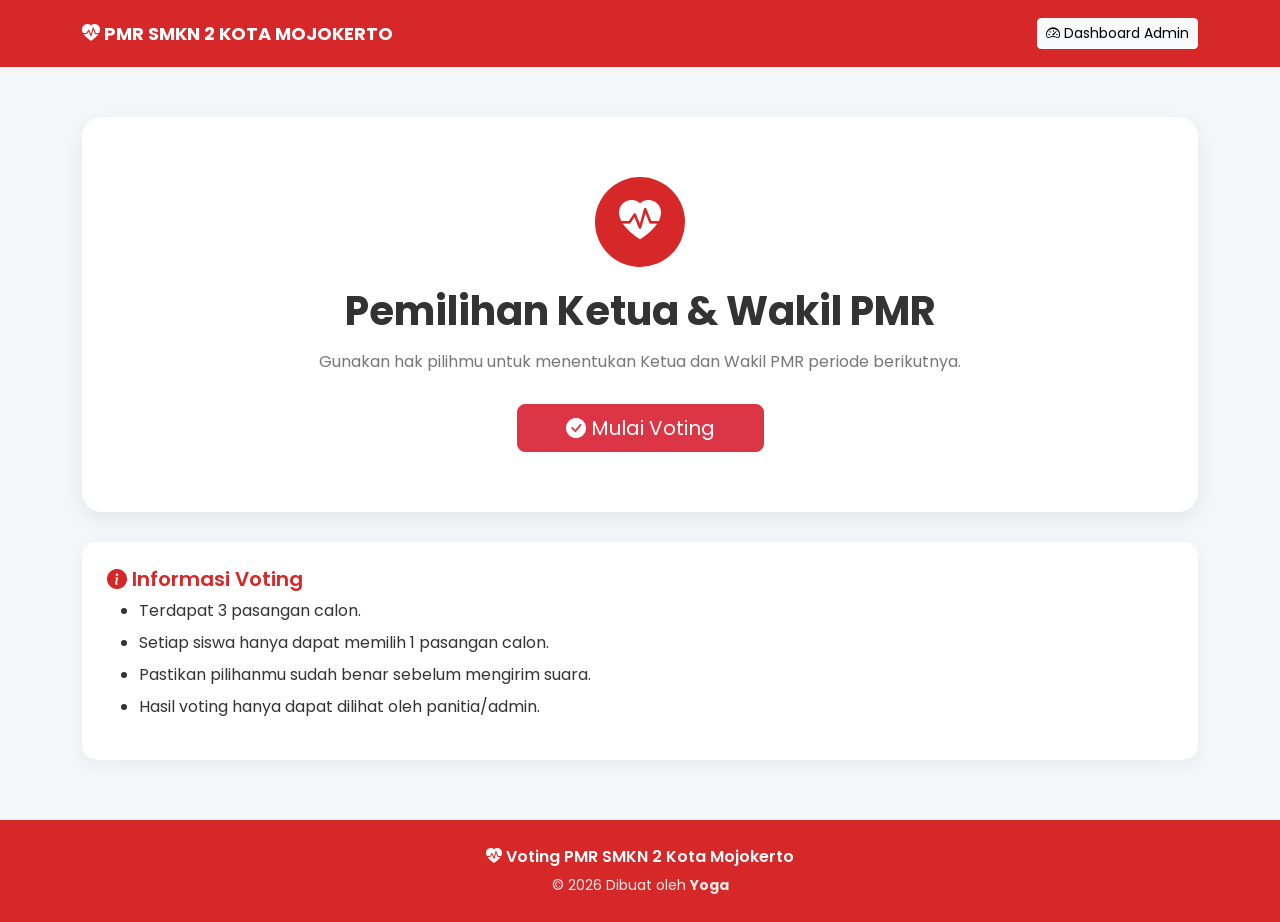
<file: index.html>
<!DOCTYPE html>
<html lang="id">
<head>
    <meta charset="UTF-8">
    <meta name="viewport" content="width=device-width, initial-scale=1.0">

    <title>Voting PMR</title>

    <link href="https://cdn.jsdelivr.net/npm/bootstrap@5.3.3/dist/css/bootstrap.min.css" rel="stylesheet">
    <link href="https://cdn.jsdelivr.net/npm/bootstrap-icons@1.11.3/font/bootstrap-icons.css" rel="stylesheet">
    <link rel="stylesheet" href="style.css">
</head>

<body>

<nav class="navbar navbar-dark">
    <div class="container">
        <span class="navbar-brand fw-bold">
            <i class="bi bi-heart-pulse-fill"></i>
            PMR SMKN 2 KOTA MOJOKERTO
        </span>

        <!-- DASHBOARD ADMIN -->
        <a href="admin.html" class="btn btn-light btn-sm">
            <i class="bi bi-speedometer2"></i>
            Dashboard Admin
        </a>
    </div>
</nav>

<div class="container">

    <div class="hero text-center">

        <div class="icon-pmr">
            <i class="bi bi-heart-pulse-fill"></i>
        </div>

        <h1>Pemilihan Ketua & Wakil PMR</h1>

        <p>
            Gunakan hak pilihmu untuk menentukan Ketua dan Wakil PMR
            periode berikutnya.
        </p>

        <a href="voting.html" class="btn btn-danger btn-lg px-5">
            <i class="bi bi-check-circle-fill"></i>
            Mulai Voting
        </a>

    </div>

    <div class="info-box">

        <h5>
            <i class="bi bi-info-circle-fill"></i>
            Informasi Voting
        </h5>

        <ul>
            <li>Terdapat 3 pasangan calon.</li>
            <li>Setiap siswa hanya dapat memilih 1 pasangan calon.</li>
            <li>Pastikan pilihanmu sudah benar sebelum mengirim suara.</li>
            <li>Hasil voting hanya dapat dilihat oleh panitia/admin.</li>
        </ul>

    </div>

</div>

</body>
<footer class="footer">
    <div class="container text-center">
        <p class="mb-1">
            <i class="bi bi-heart-pulse-fill"></i>
            Voting PMR SMKN 2 Kota Mojokerto
        </p>

        <small>
            © 2026 Dibuat oleh <strong>Yoga</strong>
        </small>
    </div>
</footer>
</html>
</file>
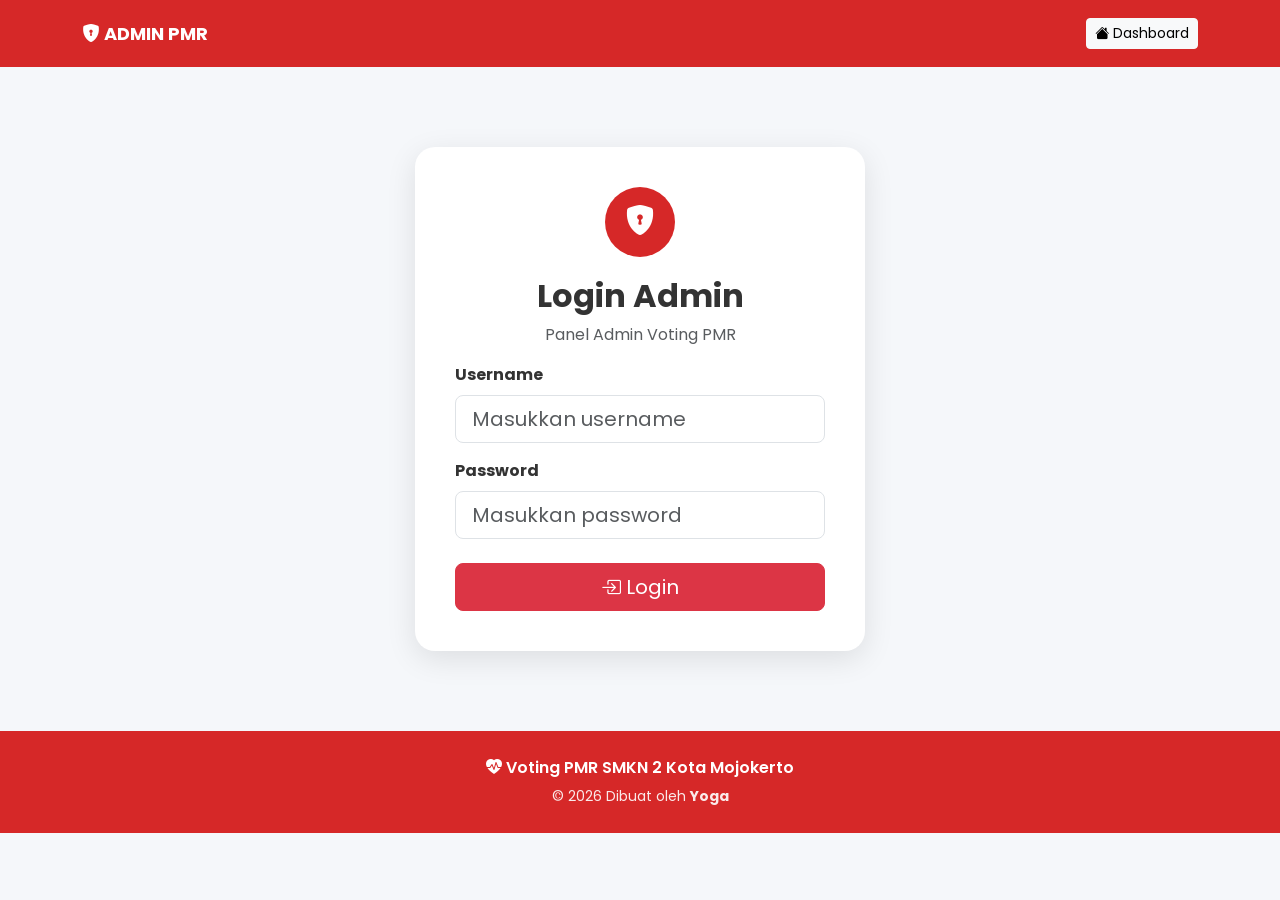
<file: admin.html>
<!DOCTYPE html>
<html lang="id">
<head>
    <meta charset="UTF-8">
    <meta name="viewport" content="width=device-width, initial-scale=1.0">

    <title>Login Admin PMR</title>

    <link href="https://cdn.jsdelivr.net/npm/bootstrap@5.3.3/dist/css/bootstrap.min.css" rel="stylesheet">
    <link href="https://cdn.jsdelivr.net/npm/bootstrap-icons@1.11.3/font/bootstrap-icons.css" rel="stylesheet">
    <link rel="stylesheet" href="style.css">
</head>

<body>

<nav class="navbar navbar-dark">
    <div class="container">

        <span class="navbar-brand fw-bold">
            <i class="bi bi-shield-lock-fill"></i>
            ADMIN PMR
        </span>

        <!-- KEMBALI KE INDEX -->
        <a href="index.html" class="btn btn-light btn-sm">
            <i class="bi bi-house-fill"></i>
            Dashboard
        </a>

    </div>
</nav>

<div class="container">

    <div class="admin-login">

        <div class="admin-icon">
            <i class="bi bi-shield-lock-fill"></i>
        </div>

        <h2 class="text-center">
            Login Admin
        </h2>

        <p class="text-center text-muted">
            Panel Admin Voting PMR
        </p>

        <div class="mb-3">
            <label class="form-label fw-bold">
                Username
            </label>

            <input
                type="text"
                id="usernameAdmin"
                class="form-control form-control-lg"
                placeholder="Masukkan username"
            >
        </div>

        <div class="mb-4">
            <label class="form-label fw-bold">
                Password
            </label>

            <input
                type="password"
                id="passwordAdmin"
                class="form-control form-control-lg"
                placeholder="Masukkan password"
            >
        </div>

        <button onclick="loginAdmin()" class="btn btn-danger btn-lg w-100">
            <i class="bi bi-box-arrow-in-right"></i>
            Login
        </button>

    </div>

</div>

<script src="script.js"></script>

</body>
<footer class="footer">
    <div class="container text-center">
        <p class="mb-1">
            <i class="bi bi-heart-pulse-fill"></i>
            Voting PMR SMKN 2 Kota Mojokerto
        </p>

        <small>
            © 2026 Dibuat oleh <strong>Yoga</strong>
        </small>
    </div>
</footer>

</html>
</file>
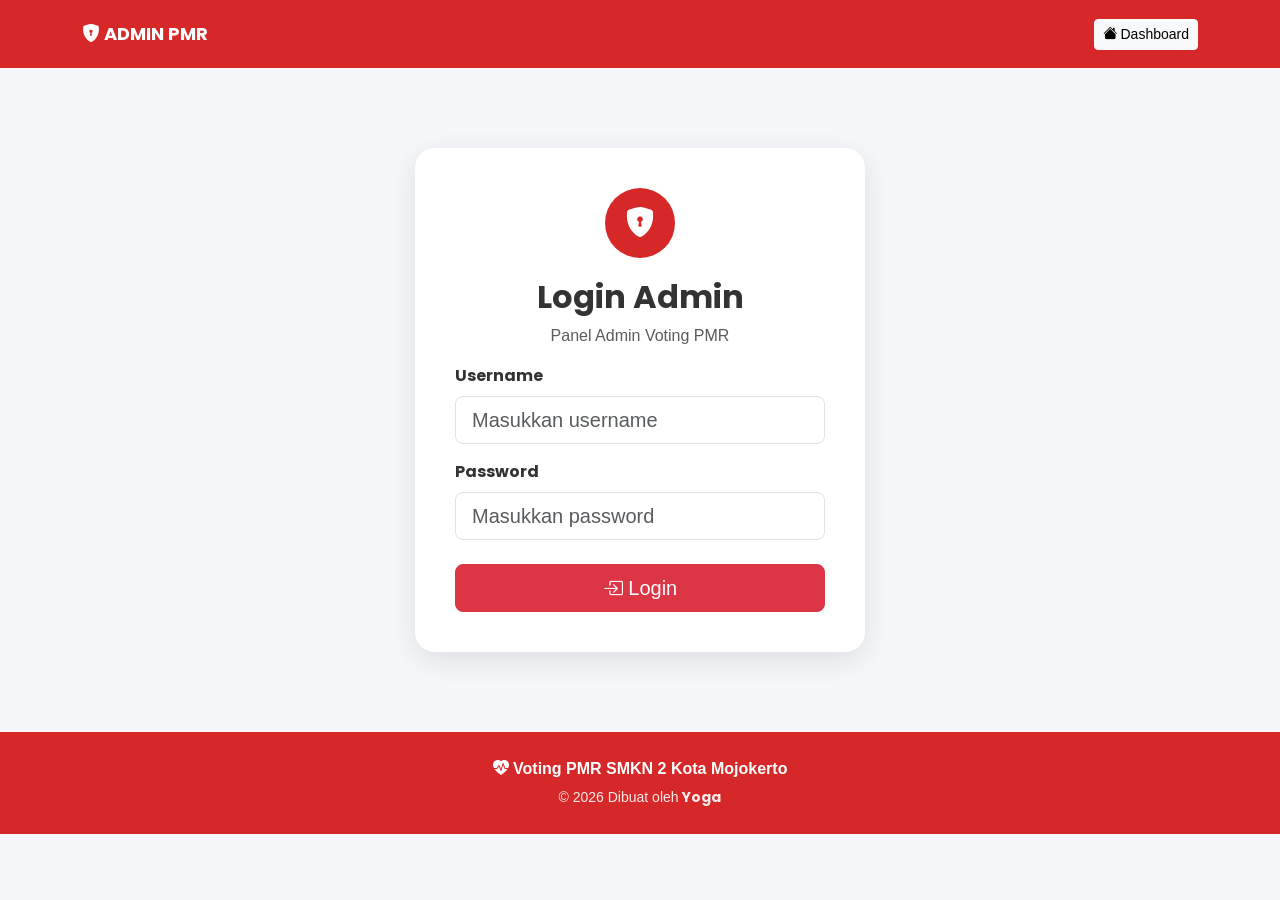
<file: hasil.html>
<!DOCTYPE html>
<html lang="id">
<head>
    <meta charset="UTF-8">
    <meta name="viewport" content="width=device-width, initial-scale=1.0">

    <title>Hasil Voting PMR</title>

    <link href="https://cdn.jsdelivr.net/npm/bootstrap@5.3.3/dist/css/bootstrap.min.css" rel="stylesheet">
    <link href="https://cdn.jsdelivr.net/npm/bootstrap-icons@1.11.3/font/bootstrap-icons.css" rel="stylesheet">
    <link rel="stylesheet" href="style.css">
</head>

<body onload="cekLoginAdmin()">

<nav class="navbar navbar-dark">

    <div class="container">

        <span class="navbar-brand fw-bold">
            <i class="bi bi-speedometer2"></i>
            DASHBOARD ADMIN PMR
        </span>

        <button
            onclick="logoutAdmin()"
            class="btn btn-light btn-sm"
        >
            <i class="bi bi-box-arrow-right"></i>
            Logout
        </button>

    </div>

</nav>


<div class="container py-5">

    <div class="text-center mb-5">

        <div class="admin-icon">
            <i class="bi bi-bar-chart-fill"></i>
        </div>

        <h1>Hasil Voting</h1>

        <p class="text-muted">
            Rekapitulasi hasil pemilihan Ketua & Wakil PMR
        </p>

    </div>


    <!-- TOTAL SUARA -->

    <div class="total-vote text-center mb-4">

        <h5>
            Total Suara Masuk
        </h5>

        <h1 id="totalSuara">
            0
        </h1>

        <p class="mb-0">
            Suara
        </p>

    </div>


    <!-- HASIL PASLON -->

    <div class="row g-4 mb-5">

        <!-- PASLON 01 -->

        <div class="col-md-4">

            <div class="result-card">

                <div class="nomor-paslon">
                    01
                </div>

                <h4>
                    ALFI KHUMIDATIN NUSROH
                </h4>

                <p>
                    Ketua
                </p>

                <h5>
                    SEFFILIA AMANDA
                </h5>

                <p>
                    Wakil Ketua
                </p>

                <div class="progress mt-3">

                    <div
                        id="progress1"
                        class="progress-bar bg-danger"
                        style="width: 0%"
                    >
                        0%
                    </div>

                </div>

                <h3
                    id="suara1"
                    class="mt-3"
                >
                    0 suara
                </h3>

            </div>

        </div>


        <!-- PASLON 02 -->

        <div class="col-md-4">

            <div class="result-card">

                <div class="nomor-paslon">
                    02
                </div>

                <h4>
                    KHOIRUN NISA'
                </h4>

                <p>
                    Ketua
                </p>

                <h5>
                    DHURROTUL FARIDAH
                </h5>

                <p>
                    Wakil Ketua
                </p>

                <div class="progress mt-3">

                    <div
                        id="progress2"
                        class="progress-bar bg-danger"
                        style="width: 0%"
                    >
                        0%
                    </div>

                </div>

                <h3
                    id="suara2"
                    class="mt-3"
                >
                    0 suara
                </h3>

            </div>

        </div>


        <!-- PASLON 03 -->

        <div class="col-md-4">

            <div class="result-card">

                <div class="nomor-paslon">
                    03
                </div>

                <h4>
                    AZZA HILMY NADIROH
                </h4>

                <p>
                    Ketua
                </p>

                <h5>
                    SEPTIN AULIA SAFITRI
                </h5>

                <p>
                    Wakil Ketua
                </p>

                <div class="progress mt-3">

                    <div
                        id="progress3"
                        class="progress-bar bg-danger"
                        style="width: 0%"
                    >
                        0%
                    </div>

                </div>

                <h3
                    id="suara3"
                    class="mt-3"
                >
                    0 suara
                </h3>

            </div>

        </div>

    </div>


    <!-- DATA PEMILIH -->

    <div class="card shadow-sm border-0">

        <div class="card-body">

            <h4 class="mb-4">
                <i class="bi bi-people-fill"></i>
                Data Pemilih
            </h4>

            <div class="table-responsive">

                <table class="table table-bordered table-hover">

                    <thead class="table-danger">

                        <tr>
                            <th>No</th>
                            <th>Nama</th>
                            <th>Paslon</th>
                            <th>Waktu</th>
                        </tr>

                    </thead>

                    <tbody id="tabelPemilih">

                    </tbody>

                </table>

            </div>

        </div>

    </div>


    <div class="text-center mt-4">

        <button
            onclick="hapusData()"
            class="btn btn-outline-danger"
        >
            <i class="bi bi-trash-fill"></i>
            Reset Semua Data
        </button>

    </div>

</div>

<script src="script.js"></script>

</body>

<footer class="footer">
    <div class="container text-center">
        <p class="mb-1">
            <i class="bi bi-heart-pulse-fill"></i>
            Voting PMR SMKN 2 Kota Mojokerto
        </p>

        <small>
            © 2026 Dibuat oleh <strong>Yoga</strong>
        </small>
    </div>
</footer>

</html>
</file>
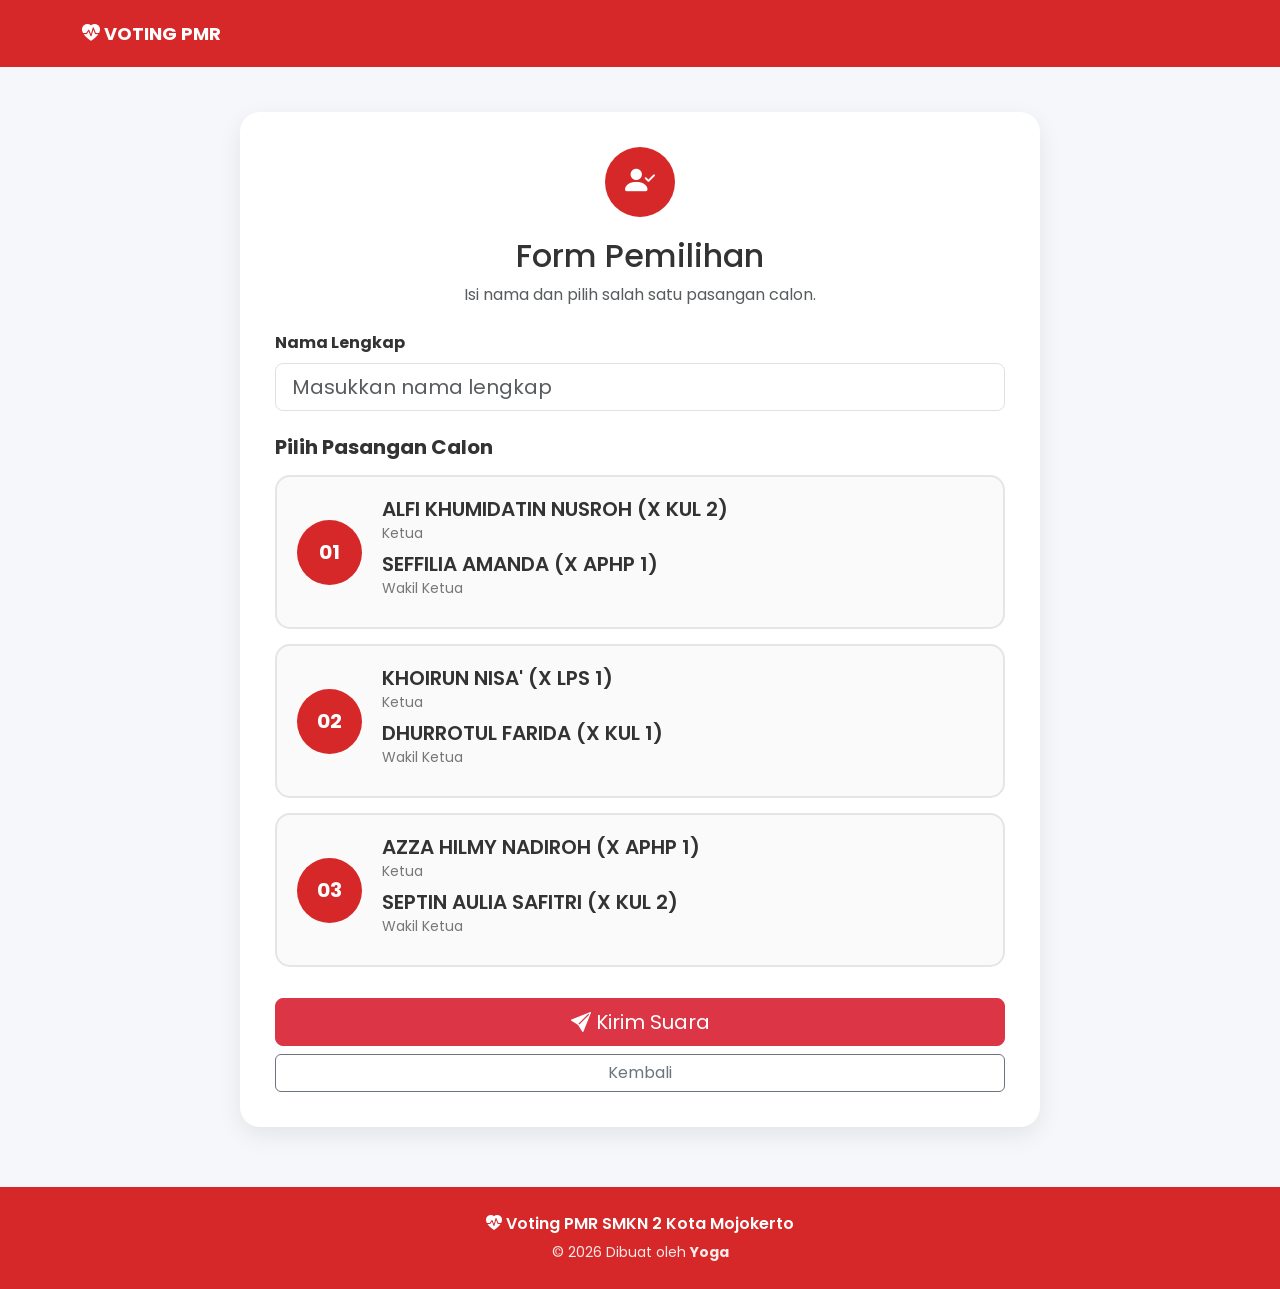
<file: voting.html>
<!DOCTYPE html>
<html lang="id">
<head>
    <meta charset="UTF-8">
    <meta name="viewport" content="width=device-width, initial-scale=1.0">

    <title>Voting Ketua & Wakil PMR</title>

    <link href="https://cdn.jsdelivr.net/npm/bootstrap@5.3.3/dist/css/bootstrap.min.css" rel="stylesheet">
    <link href="https://cdn.jsdelivr.net/npm/bootstrap-icons@1.11.3/font/bootstrap-icons.css" rel="stylesheet">
    <link rel="stylesheet" href="style.css">
</head>

<body>

<nav class="navbar navbar-dark">
    <div class="container">
        <span class="navbar-brand fw-bold">
            <i class="bi bi-heart-pulse-fill"></i>
            VOTING PMR
        </span>
    </div>
</nav>

<div class="container">

    <div class="voting-container">

        <div class="text-center mb-4">
            <div class="admin-icon">
                <i class="bi bi-person-check-fill"></i>
            </div>

            <h2>Form Pemilihan</h2>
            <p class="text-muted">
                Isi nama dan pilih salah satu pasangan calon.
            </p>
        </div>

        <div class="mb-4">
            <label class="form-label fw-bold">
                Nama Lengkap
            </label>

            <input
                type="text"
                id="namaPemilih"
                class="form-control form-control-lg"
                placeholder="Masukkan nama lengkap"
            >
        </div>

        <h5 class="fw-bold mb-3">
            Pilih Pasangan Calon
        </h5>

        <!-- PASLON 01 -->
        <label class="candidate-card">

            <input
                type="radio"
                name="paslon"
                value="1"
            >

            <div class="candidate-content">

                <div class="nomor-paslon">
                    01
                </div>

                <div>
                    <h5>ALFI KHUMIDATIN NUSROH (X KUL 2)</h5>
                    <p>
                        <span>Ketua</span>
                    </p>

                    <h5>SEFFILIA AMANDA (X APHP 1)</h5>
                    <p>
                        <span>Wakil Ketua</span>
                    </p>
                </div>

            </div>

        </label>


        <!-- PASLON 02 -->
        <label class="candidate-card">

            <input
                type="radio"
                name="paslon"
                value="2"
            >

            <div class="candidate-content">

                <div class="nomor-paslon">
                    02
                </div>

                <div>
                    <h5>KHOIRUN NISA' (X LPS 1)</h5>
                    <p>
                        <span>Ketua</span>
                    </p>

                    <h5>DHURROTUL FARIDA (X KUL 1)</h5>
                    <p>
                        <span>Wakil Ketua</span>
                    </p>
                </div>

            </div>

        </label>


        <!-- PASLON 03 -->
        <label class="candidate-card">

            <input
                type="radio"
                name="paslon"
                value="3"
            >

            <div class="candidate-content">

                <div class="nomor-paslon">
                    03
                </div>

                <div>
                    <h5>AZZA HILMY NADIROH (X APHP 1)</h5>
                    <p>
                        <span>Ketua</span>
                    </p>

                    <h5>SEPTIN AULIA SAFITRI (X KUL 2)</h5>
                    <p>
                        <span>Wakil Ketua</span>
                    </p>
                </div>

            </div>

        </label>


        <button
            type="button"
            onclick="kirimVoting()"
            class="btn btn-danger btn-lg w-100 mt-3"
        >
            <i class="bi bi-send-fill"></i>
            Kirim Suara
        </button>

        <a href="index.html" class="btn btn-outline-secondary w-100 mt-2">
            Kembali
        </a>

    </div>

</div>

<script src="script.js"></script>

</body>

<footer class="footer">
    <div class="container text-center">
        <p class="mb-1">
            <i class="bi bi-heart-pulse-fill"></i>
            Voting PMR SMKN 2 Kota Mojokerto
        </p>

        <small>
            © 2026 Dibuat oleh <strong>Yoga</strong>
        </small>
    </div>
</footer>


</html>
</file>
<file: style.css>
@import url('https://fonts.googleapis.com/css2?family=Poppins:wght@300;400;500;600;700&display=swap');

* {
    font-family: 'Poppins', sans-serif;
}

body {
    background: #f5f7fa;
    color: #333;
}

.navbar {
    background: #d62828;
    padding: 15px 0;
}

.navbar-brand {
    font-size: 18px;
}

.hero {
    background: white;
    margin-top: 50px;
    padding: 60px 25px;
    border-radius: 20px;
    box-shadow: 0 8px 25px rgba(0, 0, 0, 0.08);
}

.hero h1 {
    font-weight: 700;
    margin-top: 20px;
}

.hero p {
    color: #777;
    max-width: 650px;
    margin: 15px auto 30px;
}

.icon-pmr {
    width: 90px;
    height: 90px;
    background: #d62828;
    color: white;
    border-radius: 50%;
    display: flex;
    justify-content: center;
    align-items: center;
    margin: auto;
    font-size: 42px;
}

.info-box {
    background: white;
    margin-top: 30px;
    padding: 25px;
    border-radius: 15px;
    box-shadow: 0 5px 20px rgba(0, 0, 0, 0.06);
}

.info-box h5 {
    color: #d62828;
    font-weight: 600;
}

.info-box li {
    margin-bottom: 8px;
}


/* HALAMAN VOTING */

.voting-container {
    max-width: 800px;
    margin: 45px auto;
    background: white;
    padding: 35px;
    border-radius: 20px;
    box-shadow: 0 8px 25px rgba(0, 0, 0, 0.08);
}

.admin-icon {
    width: 70px;
    height: 70px;
    background: #d62828;
    color: white;
    border-radius: 50%;
    display: flex;
    justify-content: center;
    align-items: center;
    margin: 0 auto 20px;
    font-size: 30px;
}

.candidate-card {
    display: block;
    background: #fafafa;
    border: 2px solid #e5e5e5;
    padding: 20px;
    border-radius: 15px;
    margin-bottom: 15px;
    cursor: pointer;
    transition: 0.3s;
}

.candidate-card:hover {
    border-color: #d62828;
    background: #fff5f5;
}

.candidate-card input {
    display: none;
}

.candidate-card:has(input:checked) {
    border-color: #d62828;
    background: #fff1f1;
}

.candidate-content {
    display: flex;
    align-items: center;
    gap: 20px;
}

.nomor-paslon {
    width: 65px;
    height: 65px;
    min-width: 65px;
    border-radius: 50%;
    background: #d62828;
    color: white;
    display: flex;
    justify-content: center;
    align-items: center;
    font-size: 20px;
    font-weight: 700;
}

.candidate-content h5 {
    margin-bottom: 2px;
    font-weight: 600;
}

.candidate-content p {
    margin-bottom: 8px;
    color: #777;
    font-size: 14px;
}


/* LOGIN ADMIN */

.admin-login {
    max-width: 450px;
    background: white;
    padding: 40px;
    border-radius: 20px;
    margin: 80px auto;
    box-shadow: 0 8px 30px rgba(0, 0, 0, 0.1);
}

.admin-login h2 {
    font-weight: 700;
}


/* DASHBOARD */

.total-vote {
    background: white;
    padding: 30px;
    border-radius: 18px;
    box-shadow: 0 6px 20px rgba(0, 0, 0, 0.07);
}

.total-vote h1 {
    color: #d62828;
    font-size: 45px;
    font-weight: 700;
}

.result-card {
    background: white;
    padding: 30px;
    border-radius: 18px;
    text-align: center;
    height: 100%;
    box-shadow: 0 6px 20px rgba(0, 0, 0, 0.07);
}

.result-card .nomor-paslon {
    margin: 0 auto 20px;
}

.result-card h4 {
    font-weight: 700;
}

.result-card h5 {
    margin-top: 10px;
}

.result-card p {
    color: #777;
    margin-bottom: 5px;
}

.progress {
    height: 25px;
    border-radius: 20px;
}

.progress-bar {
    font-weight: 600;
}


/* RESPONSIVE */

@media (max-width: 576px) {

    .hero {
        margin-top: 25px;
        padding: 40px 20px;
    }

    .hero h1 {
        font-size: 25px;
    }

    .voting-container {
        margin: 25px auto;
        padding: 25px 18px;
    }

    .admin-login {
        margin: 40px auto;
        padding: 30px 20px;
    }

    .candidate-content {
        gap: 12px;
    }

    .candidate-content h5 {
        font-size: 16px;
    }

    .nomor-paslon {
        width: 55px;
        height: 55px;
        min-width: 55px;
        font-size: 17px;
    }

}

.footer {
    margin-top: 60px;
    background: #d62828;
    color: white;
    padding: 25px 0;
}

.footer p {
    font-weight: 600;
    margin-bottom: 5px;
}

.footer small {
    opacity: 0.9;
}
</file>
